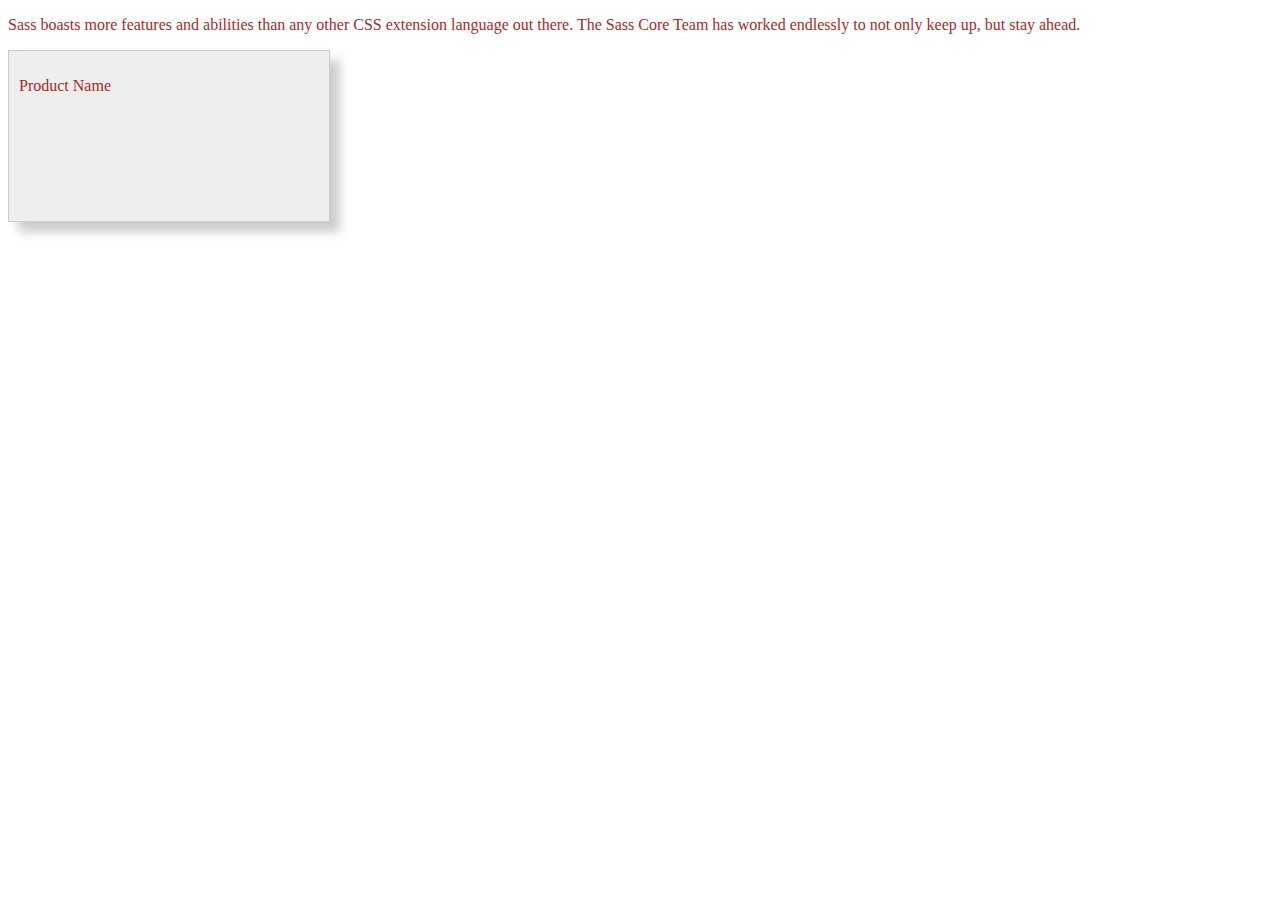
<file: sass_practise/index.html>
<!DOCTYPE html>
<html lang="en">
<head>
    <meta charset="UTF-8">
    <meta name="viewport" content="width=device-width, initial-scale=1.0">
    <meta http-equiv="X-UA-Compatible" content="ie=edge">
    <link rel="stylesheet" href="css/home.css">
    <title>Sass Practical</title>
</head>
<body>
    <p>Sass boasts more features and abilities than any other CSS extension language out there.
         The Sass Core Team has worked endlessly to not only keep up, but stay ahead.</p>
         <div class="product">
             <p>Product Name</p>
             <div class="overlay"></div>
         </div>
</body>
</html>
</file>
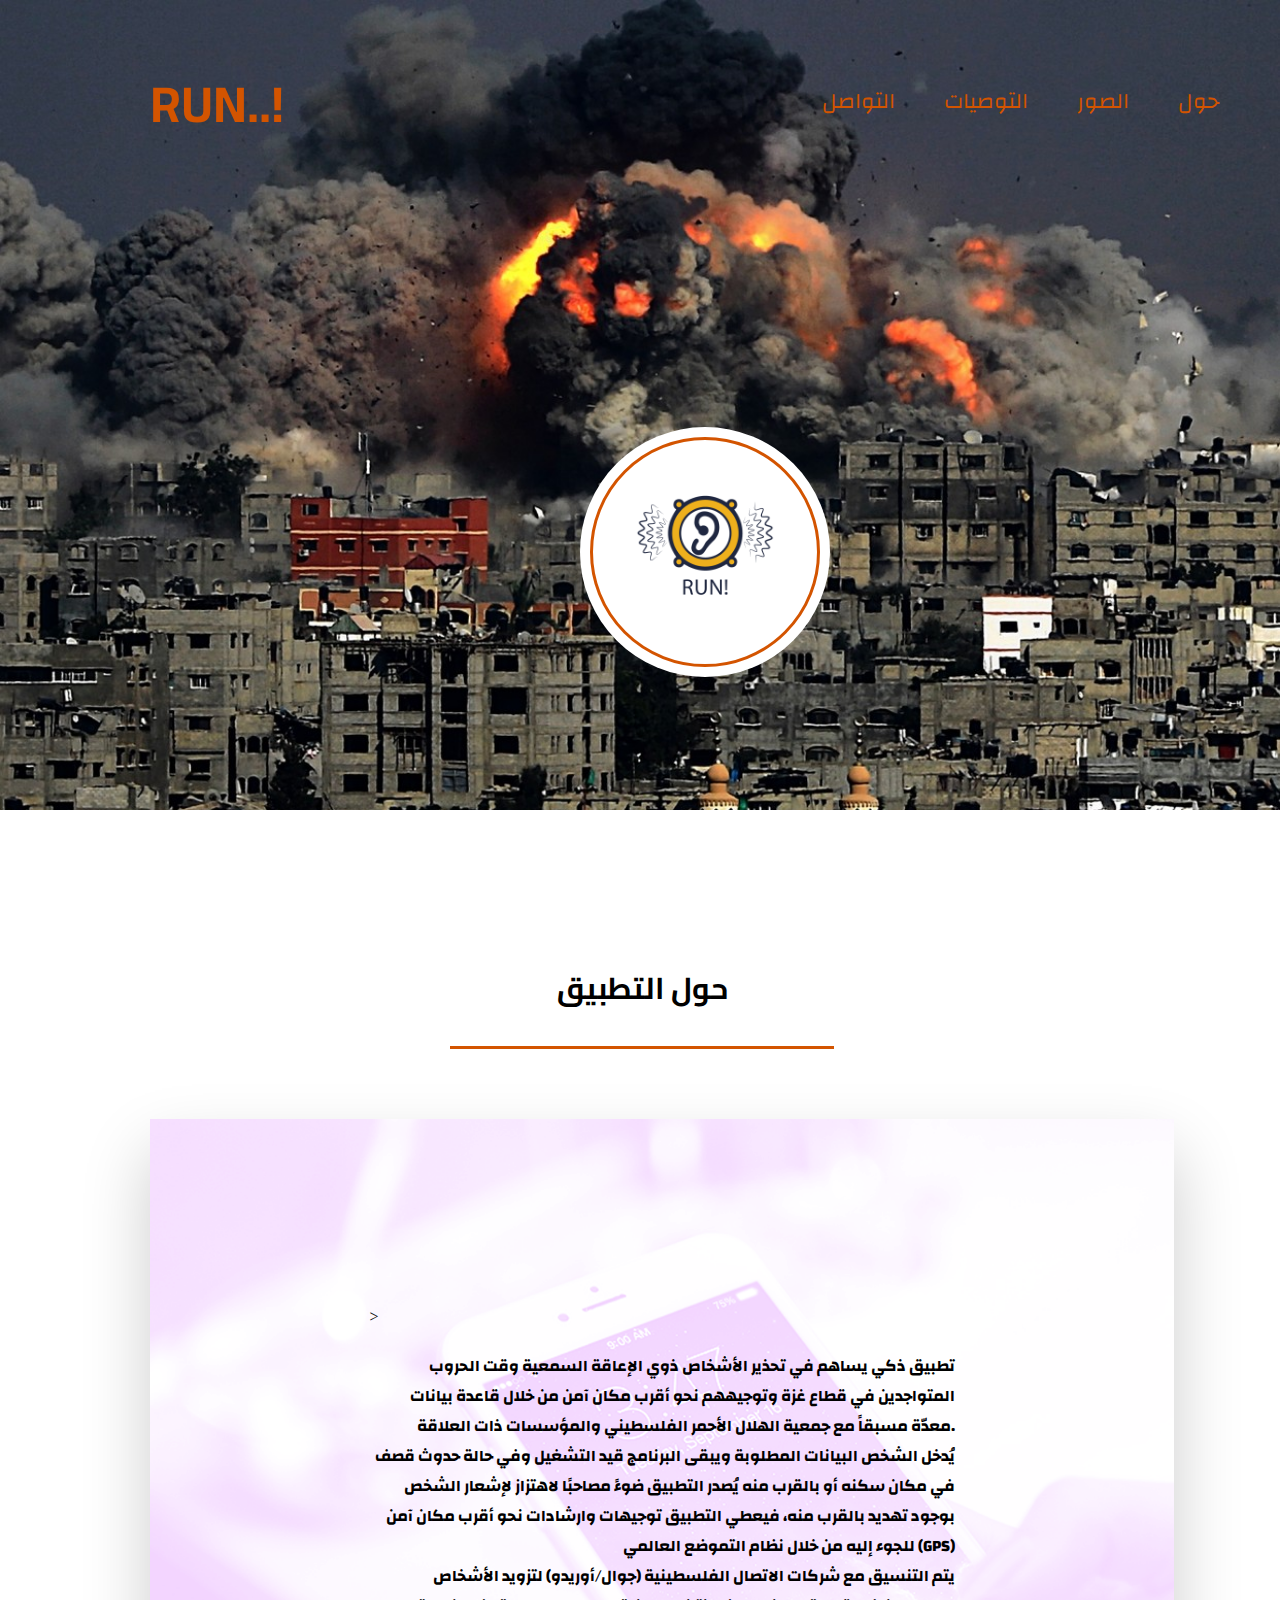
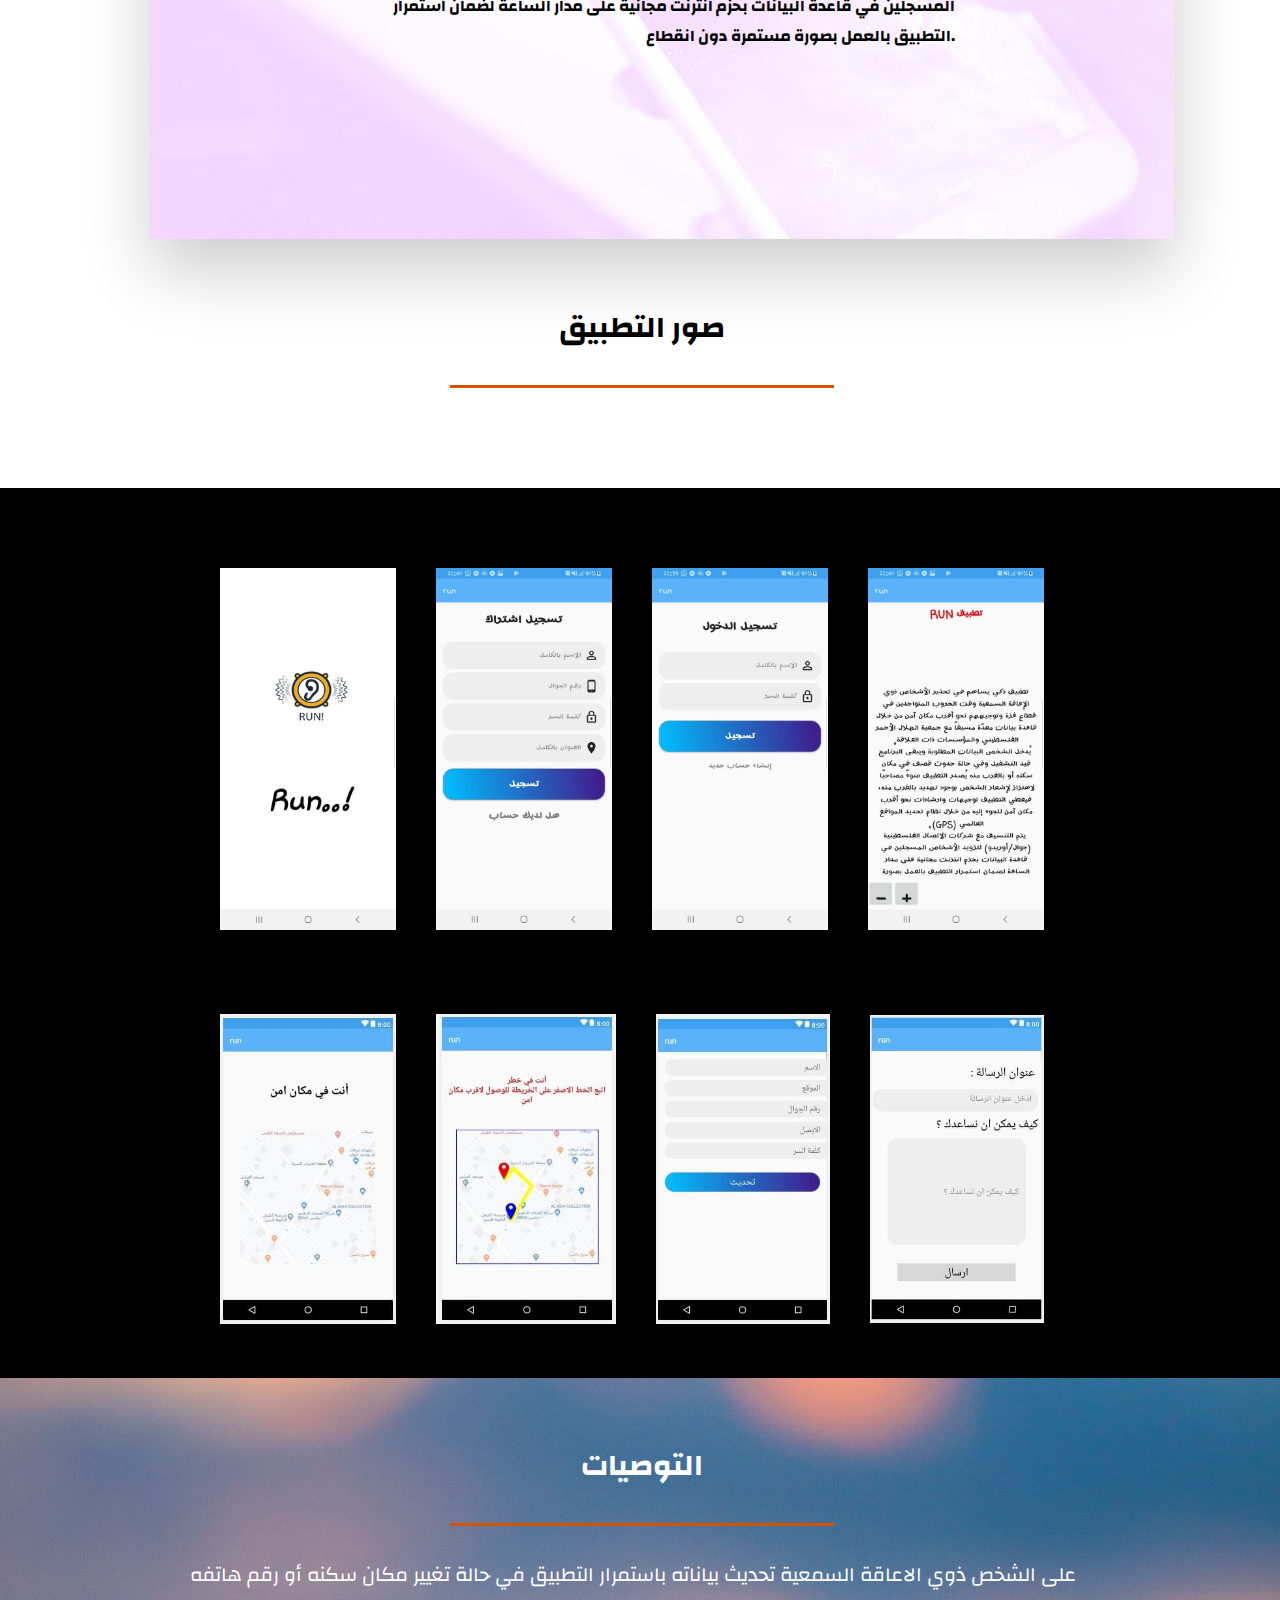
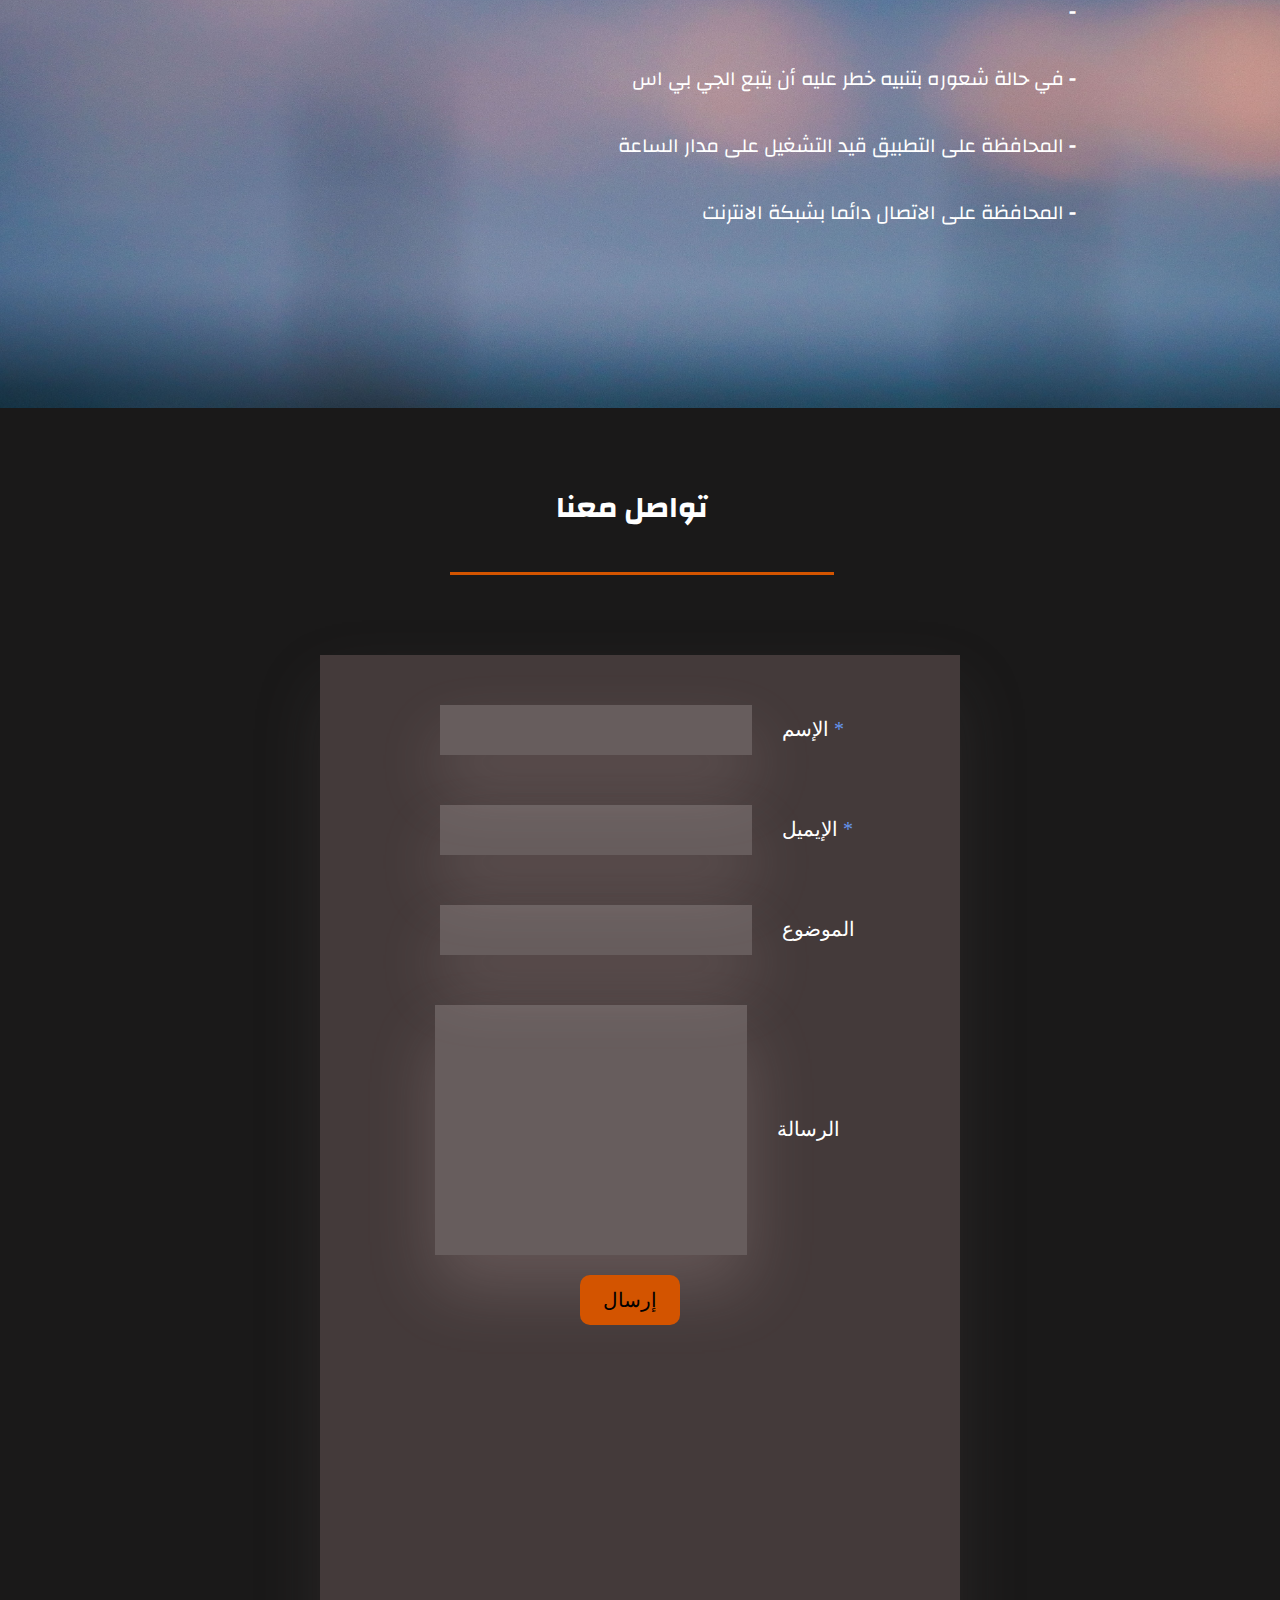
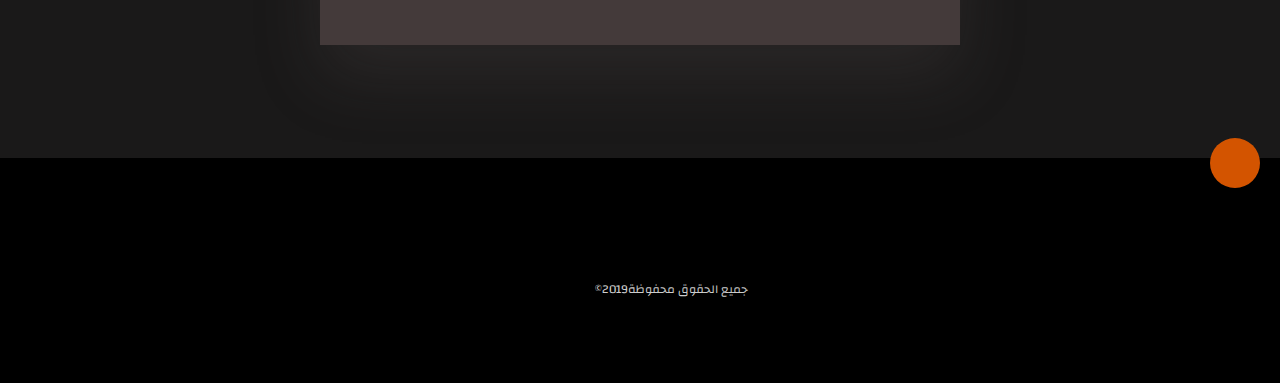
<file: sass-test/test1/index.html>
<!DOCTYPE html>
<html lang="Arabic">

<head>
    <meta charset="UTF-8">
    <meta name="viewport" content="width=device-width, initial-scale=1.0">
    <meta http-equiv="X-UA-Compatible" content="ie=edge">
    <link rel="stylesheet" href="css/style.css">
    <link
        href="https://fonts.googleapis.com/css?family=Roboto+Slab&display=swap |Open+Sans&display=swap|Libre+Baskerville|Roboto&display=swap"
        rel=" stylesheet">
    <link href="https://fonts.googleapis.com/css?family=Cairo|Changa&display=swap" rel="stylesheet">
    <link rel="stylesheet" href="https://use.fontawesome.com/releases/v5.7.2/css/all.css"
        integrity="sha384-fnmOCqbTlWIlj8LyTjo7mOUStjsKC4pOpQbqyi7RrhN7udi9RwhKkMHpvLbHG9Sr" crossorigin="anonymous">
    <title>RUN APP!</title>
</head>

<body>
    <!-- --------------------------------------------------
    ------------------------HEADER SECTION-------------------
----------------------------------------------------------- -->
    <header class="header" id="up">
        <nav class="navbar">
            <h1 class="logo">RUN..!</h1>
            <ul class="menu">
                <li><a href="#contact">التواصل</a></li>
                <li><a href="#test">التوصيات</a></li>
                <li><a href="#port">الصور</a></li>
                <li><a href="#about">حول</a></li>
            </ul>
        </nav>
        <div class="header-content">
            <div class="imges"> <img src="img/pic22.png" alt="my photo"></div>
        </div>
    </header>
    <!-- --------------------------------------------------
    ------------------------ABOUT SECTION-------------------
----------------------------------------------------------- -->
    <section class="about-section" id="about">
        <h2 class="about-title">حول التطبيق</h2>
        <div class="box">
            <div class="about">>
                <b>
                    <p>تطبيق ذكي يساهم في تحذير الأشخاص ذوي الإعاقة السمعية وقت الحروب المتواجدين في قطاع غزة وتوجيههم
                        نحو أقرب مكان آمن من خلال قاعدة بيانات معدّة مسبقاً مع جمعية الهلال الأحمر الفلسطيني والمؤسسات
                        ذات العلاقة.<br>
                        يُدخل الشخص البيانات المطلوبة ويبقى البرنامج قيد التشغيل وفي حالة حدوث قصف في مكان سكنه أو
                        بالقرب منه يُصدر التطبيق ضوءً مصاحبًا لاهتزاز لإشعار الشخص بوجود تهديد بالقرب منه، فيعطي التطبيق
                        توجيهات وارشادات نحو أقرب مكان آمن للجوء إليه من خلال نظام التموضع العالمي (GPS)
                        <br>
                        يتم التنسيق مع شركات الاتصال الفلسطينية (جوال/أوريدو) لتزويد الأشخاص المسجلين في قاعدة البيانات
                        بحزم انترنت مجانية على مدار الساعة لضمان استمرار التطبيق بالعمل بصورة مستمرة دون انقطاع.
                    </p>
                </b>
            </div>

        </div>
    </section>


    <!-- --------------------------------------------------
    ------------------------screen SECTION---------------
----------------------------------------------------------- -->
    <section class="port-section" id="port">
        <h2 class="port-title">صور التطبيق</h2>
    <div class="screenshot">
            <div class="top">
                <div class="contanier"><img src="img/src1.jpeg" class="image">
                    <div class="overlay">
                    </div>
                </div>
                <!-- ---------- -->
                <div class="contanier"><img src="img/src11.jpeg" class="image">
                    <div class="overlay">
                    </div>
                </div>
                <div class="contanier"><img src="img/src2.jpeg" class="image">
                    <div class="overlay">
                    </div>
                </div>
                <!-- ---------- -->
                <div class="contanier"><img src="img/src3.jpeg" class="image">
                    <div class="overlay">
                    </div>
                </div>
            </div>
            <!-- ===================================== -->
            <div class="down">
                <div class="contanier"><img src="img/src4.jpeg" class="image">
                    <div class="overlay">
                    </div>
                </div>
                <!-- ---------- -->
                <div class="contanier"><img src="img/src5.jpeg" class="image">
                    <div class="overlay">
                    </div>
                </div>
                <!-- ------------ -->
                <div class="contanier"><img src="img/src6.jpeg" class="image">
                    <div class="overlay">
                    </div>
                </div>
                <!-- ---------- -->
                <div class="contanier"><img src="img/src7.jpeg" class="image">
                    <div class="overlay">
                    </div>
                </div>
            <!-- </div> -->
</div>
    </section>
    <!-- --------------------------------------------------
    ------------------------TESTIMONIALS SECTION---------------
----------------------------------------------------------- -->
    <section class="test-section" id="test">
        <h2>التوصيات</h2>
        <p>على الشخص ذوي الاعاقة السمعية تحديث بياناته باستمرار التطبيق في حالة تغيير مكان سكنه أو رقم هاتفه <b>-</b>
            <p> في حالة شعوره بتنبيه خطر عليه أن يتبع الجي بي اس <b>-</b> </p>
            <p> المحافظة على التطبيق قيد التشغيل على مدار الساعة <b>-</b> </p>
            <p> المحافظة على الاتصال دائما بشبكة الانترنت <b>-</b> </p>
    </section>
    <!-- --------------------------------------------------
    ------------------------Contact SECTION---------------
----------------------------------------------------------- -->
    <section class="contact-section" id="contact">
        <h2>تواصل معنا <i class="fas fa-envelope"></i></h2>
        <form class="con-form">
            <div class="inputs"><input name="text" class="inputtext"><label class="lab">الإسم <span
                        style="color: cornflowerblue;">*</span></label></div>
            <div class="inputs"><input name="text" class="inputtext"><label class="lab">الإيميل <span
                        style="color: cornflowerblue;">*</span></label></div>
            <div class="inputs"><input name="text" class="inputtext"><label class="lab">الموضوع</label></div>
            <div class="inputs"><input name="text" class="inputtext" style="height: 250px; margin-left: -5px;"><label
                    class="lab">الرسالة</label></div>
            <button class="submit">إرسال</button>
        </form>
    </section>
    <!-- --------------------------------------------------
    ------------------------Footer SECTION---------------
-------------------------------------------------------- -->
    <section class="footer">
        <a href="#up" class="up">
            <i class="fas fa-chevron-up"></i>
        </a>
        <div class="link-box">
            <a href="#" class="link">
                <i class="fab fa-facebook-f"></i>
            </a>
            <a href="#" class="link">
                <i class="fab fa-twitter"></i>
            </a>
            <a href="#" class="link">
                <i class="fab fa-instagram"></i>
            </a>
            <a href="#" class="link">
                <i class="fab fa-google-plus-g"></i>
            </a>

        </div>
        <span class="copy">©جميع الحقوق محفوظة2019</span>


    </section>


</body>

</html>
</file>
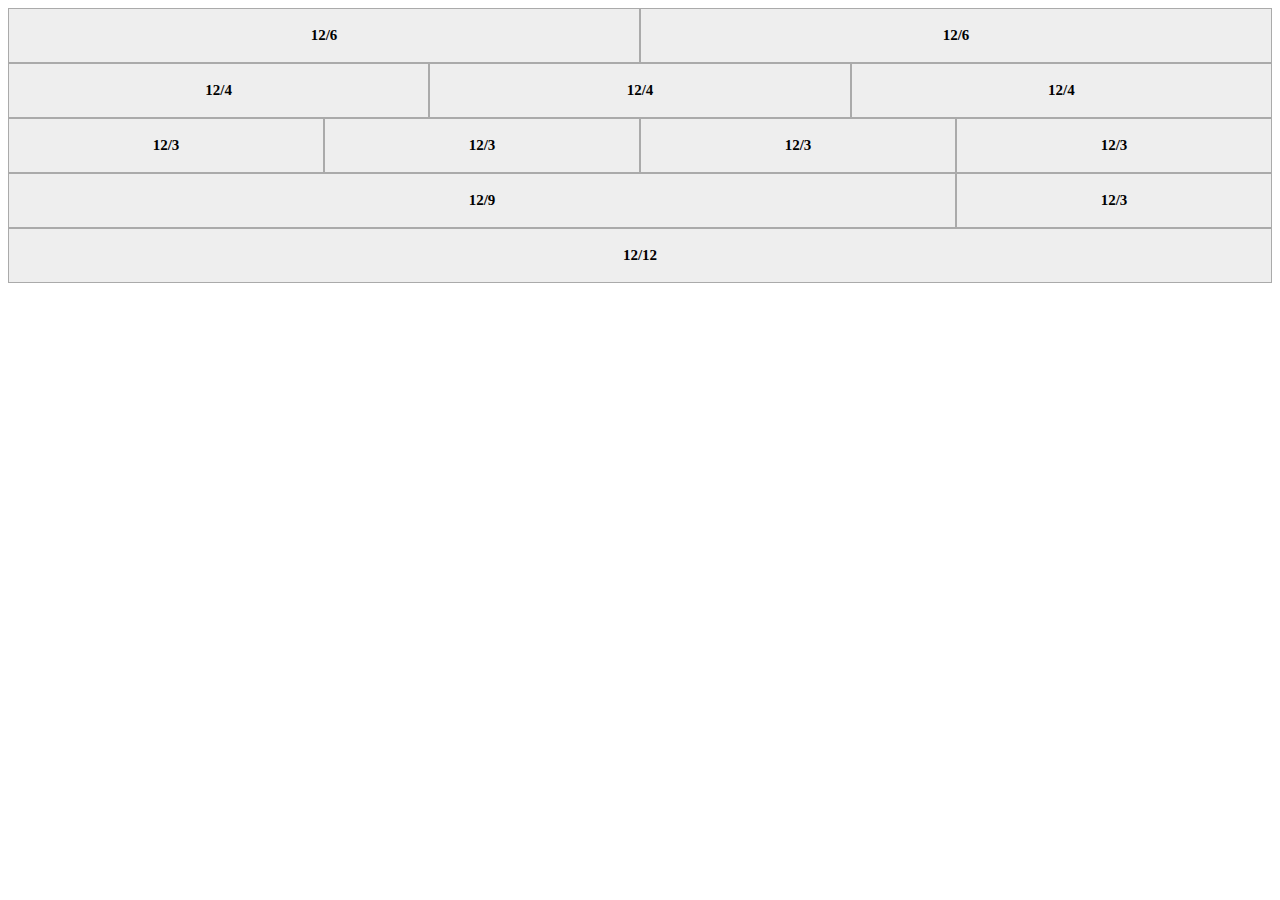
<file: sass-test/test2/index.html>
<!DOCTYPE html>
<html lang="en">
<head>
    <meta charset="UTF-8">
    <meta name="viewport" content="width=device-width, initial-scale=1.0">
    <meta http-equiv="X-UA-Compatible" content="ie=edge">
    <link rel="stylesheet" href="css/style.css">
    <title>Test2-Grid system</title>

</head>
<body>
  <div class="container">
      <div class="row">
          <div class="col-6">12/6</div>
          <div class="col-6">12/6</div>
          <div class="col-4">12/4</div>
          <div class="col-4">12/4</div>
          <div class="col-4">12/4</div>
          <div class="col-3">12/3</div>
          <div class="col-3">12/3</div>
          <div class="col-3">12/3</div>
          <div class="col-3">12/3</div>
          <div class="col-9">12/9</div>
          <div class="col-3">12/3</div>
          <div class="col-12">12/12</div>
      </div>
  </div>  
</body>
</html>
</file>
<file: sass_practise/css/home.css>
@media (max-width: 991px) {
  p {
    color: red;
  }
}
@media (max-width: 767px) {
  p {
    color: blue;
  }
}
@media (min-width: 768px) {
  p {
    color: green;
  }
}
@media (min-width: 992px) {
  p {
    color: brown;
  }
}

.product {
  background-color: #eee;
  border: 1px solid #ccc;
  padding: 10px;
  width: 300px;
  height: 150px;
  -webkit-box-shadow: 10px 10px 10px #ccc;
  -moz-box-shadow: 10px 10px 10px #ccc;
  -o-box-shadow: 10px 10px 10px #ccc;
  -ms-box-shadow: 10px 10px 10px #ccc;
  box-shadow: 10px 10px 10px #ccc;
  position: relative;
}
.product .overlay {
  position: absolute;
  left: 0;
  top: 0;
  width: 100%;
  height: 100%;
  background-color: rgba(226, 73, 76, 0.1);
  color: #fff;
  opacity: 0;
}

/*# sourceMappingURL=home.css.map */
</file>
<file: sass-test/test1/css/style.css>
* {
  box-sizing: border-box;
  margin: 0;
  padding: 0;
}

html {
  scroll-behavior: smooth;
}

a {
  text-decoration: none;
  color: white;
}

ul {
  list-style: none;
}

/* ===================================== */
/* =========== Header Style ============ */
/* ===================================== */
.header {
  background: url("../img/pic4.jpg") no-repeat;
  background-size: cover;
  padding: 40px 0;
  height: 90vh;
}
.header .navbar {
  height: 60px;
  align-items: center;
}
.header .navbar .menu {
  margin-left: 800px;
  margin-top: -80px;
}
.header .navbar .logo {
  margin-left: 150px;
  color: #d35400;
  font-size: 50px;
  margin-top: 17px;
  font-family: "Cairo", sans-serif;
}
.header .navbar ul li a {
  color: #d35400;
  font-family: "Cairo", sans-serif;
  font-family: "Changa", sans-serif;
}
.header .navbar ul li a:hover {
  color: #fff;
}
.header .header-content .imges {
  width: 250px;
  height: 250px;
  border-radius: 50%;
  margin-left: 580px;
  margin-top: 310px;
  display: flex;
  align-items: center;
  justify-content: center;
  background: white;
}
.header .header-content .imges img {
  width: 230px;
  height: 230px;
  border-radius: 50%;
  border: solid #d35400 3px;
}
.header .header-content .imges:hover {
  cursor: pointer;
  border: solid cornflowerblue 3px;
}
.header .header-content h2 {
  color: white;
  text-align: center;
  padding-top: 20px;
  font-family: "Roboto Slab", serif;
}
.header .header-content p {
  color: white;
  text-align: center;
  padding-top: 20px;
  font-family: "Roboto Slab", serif;
}
.header ul {
  display: flex;
  padding-right: 100px;
}
.header li {
  margin-right: 5px;
}
.header li:last-child {
  margin: 0;
}
.header li a {
  display: block;
  padding: 10px 22px;
  border-radius: 50px;
  transition: background-color 0.5s ease-in-out;
  text-transform: uppercase;
  font-size: 22px;
}

/* ===================================== */
/* =========== About Style ============ */
/* ===================================== */
.about-section {
  height: 80vh;
}

.about-section .box {
  display: flex;
  justify-content: center;
  align-items: center;
  width: 80%;
  height: 100%;
  box-shadow: 0 2rem 4rem rgba(0, 0, 0, 0.2);
  margin-left: 150px;
  margin-top: 70px;
  background: url("../img/backgrond1.png") no-repeat;
  background-size: cover;
}

.about {
  width: 585px;
}

.about-title {
  width: 30%;
  font-size: 30px;
  font-family: "Cairo", sans-serif;
  padding-top: 150px;
  padding-bottom: 30px;
  border-bottom: 3px solid #d35400;
  text-align: center;
  margin-left: 450px;
}

.about p {
  text-align: right;
  padding-top: 25px;
  font-family: "Cairo", sans-serif;
  font-family: "Changa", sans-serif;
}

/* ============screen Style ============ */
/* ===================================== */
.port-section {
  overflow: hidden;
}

.screenshot {
  background: black;
  margin-top: 100px;
  padding-bottom: 30px;
  padding-left: 200px;
}

.port-section .port-title {
  width: 30%;
  font-size: 30px;
  font-family: "Cairo", sans-serif;
  font-family: "Changa", sans-serif;
  margin-top: 370px;
  padding-bottom: 30px;
  border-bottom: 3px solid #d35400;
  text-align: center;
  margin-left: 450px;
}

.top {
  width: 80%;
  display: flex;
  justify-content: center;
  align-items: center;
  padding-top: 60px;
}

.top img {
  width: 80% \ 4;
  padding: 20px 20px 20px;
}

.down {
  width: 80%;
  display: flex;
  justify-content: center;
  align-items: center;
  padding-top: 40px;
}

.down img {
  width: 80% \ 4;
  padding: 20px 20px 20px;
}

.image {
  width: 100%;
}

.overlay {
  position: absolute;
  bottom: 100%;
  left: 0;
  right: 0;
  overflow: hidden;
  width: 100%;
  height: 0;
  transition: 0.5s ease;
}

.contanier:hover .overlay {
  bottom: 0;
  height: 100%;
  opacity: 1;
}

.contanier:hover .image {
  opacity: 0.3;
  border: 3px solid #d35400;
}

.text {
  color: black;
  font-size: 25px;
  position: absolute;
  top: 50%;
  left: 50%;
  -webkit-transform: translate(-50%, -50%);
  -ms-transform: translate(-50%, -50%);
  transform: translate(-50%, -50%);
  text-align: center;
}

/* ===================================== */
/* =========== Testimonials Style ====== */
/* ===================================== */
.test-section {
  height: 70vh;
  background: url("../img/testback.jpg") no-repeat;
  background-size: cover;
}

.test-section h2 {
  color: white;
  width: 30%;
  font-size: 30px;
  font-family: "Cairo", sans-serif;
  font-family: "Changa", sans-serif;
  padding-top: 60px;
  padding-bottom: 30px;
  border-bottom: 3px solid #d35400;
  text-align: center;
  margin-left: 450px;
}

.test-section p {
  color: white;
  font-size: 25px;
  width: 70%;
  text-align: right;
  margin-left: 180px;
  margin-top: 30px;
  font-size: 20px;
  list-style-type: circle;
  font-family: "Cairo", sans-serif;
  font-family: "Changa", sans-serif;
}

/* ===================================== */
/* =========== contact Style ====== */
/* ===================================== */
.contact-section {
  height: 150vh;
  background: #1a1919;
}

.contact-section h2 {
  width: 30%;
  font-size: 30px;
  font-family: "Cairo", sans-serif;
  font-family: "Changa", sans-serif;
  padding-top: 60px;
  padding-bottom: 30px;
  border-bottom: 3px solid #d35400;
  text-align: center;
  margin-left: 450px;
  color: white;
}

.fa-envelope {
  font-size: 40px;
  padding-left: 20px;
  color: white;
}

.fa-envelope:hover {
  color: cornflowerblue;
  cursor: pointer;
}

.con-form {
  height: 110vh;
  width: 50%;
  box-shadow: 0 2rem 4rem rgba(104, 93, 93, 0.2);
  margin-left: 320px;
  margin-top: 80px;
  background: rgba(240, 189, 189, 0.2);
}

.inputtext {
  width: 60%;
  height: 50px;
  box-shadow: 0 2rem 4rem rgba(228, 202, 202, 0.2);
  margin-top: 50px;
  background: rgba(243, 235, 235, 0.2);
  border: none;
  font-size: 18px;
  color: white;
  padding-left: 10px;
}

.inputs {
  margin-left: 120px;
}

.lab {
  font-size: 20px;
  margin-left: 30px;
  margin-right: 10px;
  color: white;
}

.submit {
  width: 100px;
  height: 50px;
  color: black;
  background: #d35400;
  border: none;
  border-radius: 10px;
  margin-left: 260px;
  margin-top: 20px;
  font-size: 20px;
}

.submit:hover {
  background: cornflowerblue;
  cursor: pointer;
  color: white;
}

/* ===================================== */
/* =========== footer Style ====== */
/* ===================================== */
.footer {
  height: 25vh;
  background: black;
}

.link-box {
  display: flex;
  justify-content: center;
  align-items: center;
  margin-left: 40px;
}

.link {
  width: 50px;
  height: 50px;
  background-color: transparent;
  border-radius: 50%;
  margin-left: 20px;
  font-size: 30px;
  margin-top: 70px;
  color: #ccc;
}

.link:hover {
  color: #d35400;
}

.copy {
  text-align: center;
  color: white;
  margin-left: 595px;
  padding-top: 50px;
  font-size: 12px;
  color: #ccc;
  font-family: "Cairo", sans-serif;
  font-family: "Changa", sans-serif;
}

.fa-chevron-up {
  font-size: 30px;
  color: white;
  transform: translate(50%, 40%);
}

.up {
  background: #d35400;
  width: 50px;
  height: 50px;
  border-radius: 50%;
  float: right;
  margin-right: 20px;
  margin-top: -20px;
}

.up:hover {
  background: #d35400;
}

/*# sourceMappingURL=style.css.map */
</file>
<file: sass-test/test2/css/style.css>
* {
  -webkit-box-sizing: border-box;
  -moz-box-sizing: border-box;
  box-sizing: border-box;
}

.col-12, .col-11, .col-10, .col-9, .col-8, .col-7, .col-6, .col-5, .col-4, .col-3, .col-2, .col-1 {
  float: left;
  padding: 18px;
  background-color: #eee;
  border: 1px solid #aaa;
  text-align: center;
  font-size: 15px;
  font-weight: bold;
  font-family: Tahoma;
}

.col-1 {
  width: 8.3333333333%;
}

.col-2 {
  width: 16.6666666667%;
}

.col-3 {
  width: 25%;
}

.col-4 {
  width: 33.3333333333%;
}

.col-5 {
  width: 41.6666666667%;
}

.col-6 {
  width: 50%;
}

.col-7 {
  width: 58.3333333333%;
}

.col-8 {
  width: 66.6666666667%;
}

.col-9 {
  width: 75%;
}

.col-10 {
  width: 83.3333333333%;
}

.col-11 {
  width: 91.6666666667%;
}

.col-12 {
  width: 100%;
}

/*# sourceMappingURL=style.css.map */
</file>
